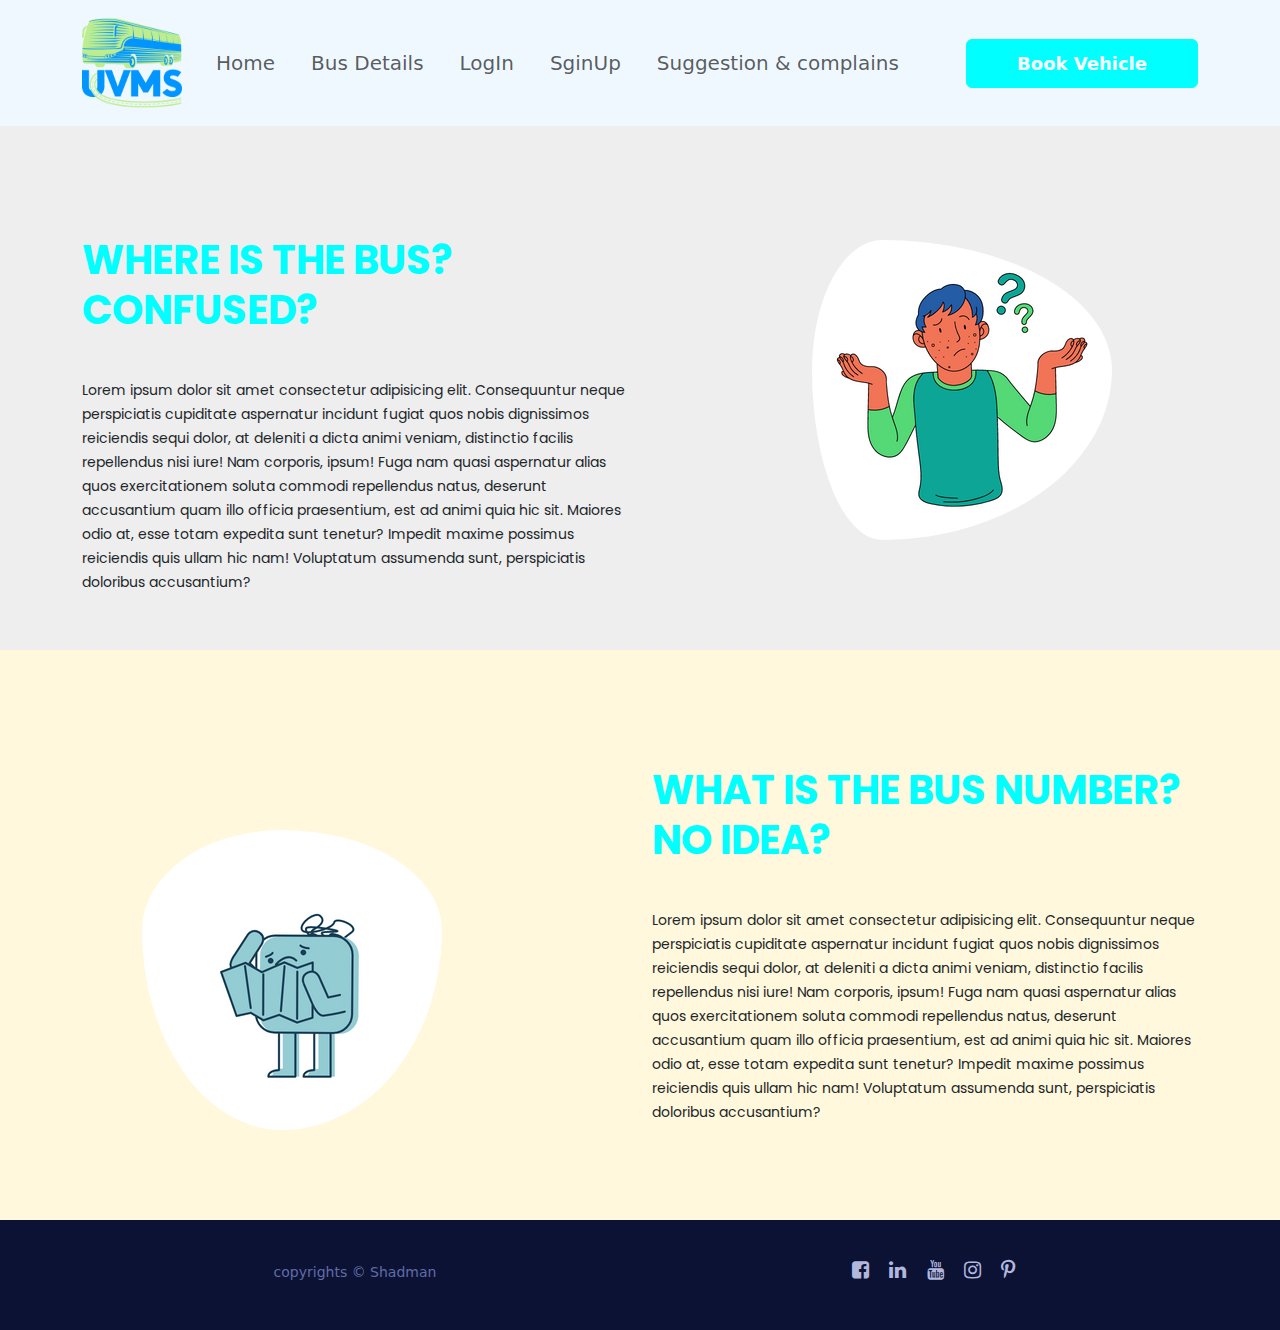
<file: index.html>
<!DOCTYPE html>
<html lang="en">
	<head>
		<meta charset="UTF-8">
		<meta name="viewport" content="width=device-width, initial-scale=1.0">
		<title>UVMS | Home</title>
		<!-- style.css linking here -->
		<link rel="stylesheet" href="css/style.css">
		<!-- font awsome linking here -->
		<link rel="stylesheet" href="https://cdnjs.cloudflare.com/ajax/libs/font-awesome/4.7.0/css/font-awesome.css">
		<!-- google fonts linking here -->
		<link href="https://fonts.googleapis.com/css2?family=Poppins:wght@200;300;400;500;600;700;800;900&display=swap" rel="stylesheet">
		<!-- bootstrap.min.css linking here -->
		<link href="https://cdn.jsdelivr.net/npm/bootstrap@5.2.3/dist/css/bootstrap.min.css" rel="stylesheet">
	</head>
	<body>
		<!-- header section code start -->
		<header class="header">
			<nav class="navbar navbar-expand-lg">
				<div class="container">
					<a class="navbar-brand" href="index.html"><img src="images/bus.png" alt=""></a>
					<div class="collapse navbar-collapse" id="navbarSupportedContent">
						<ul class="navbar-nav me-auto mb-2 mb-lg-0">
							<li class="nav-item">
								<a class="nav-link" aria-current="page" href="index.html">Home</a>
							</li>
							<li class="nav-item">
								<a class="nav-link" href="details.html">Bus Details</a>
							</li>
							<li class="nav-item">
								<a class="nav-link" href="login.html">LogIn</a>
							</li>
							<li class="nav-item">
								<a class="nav-link" href="sginup.html">SginUp</a>
							</li>
							<li class="nav-item">
								<a class="nav-link" href="#">Suggestion & complains</a>
							</li>
						</ul>
					</div>
					<a href="rent.html"><button type="button" class="btn btn-primary">Book Vehicle</button></a>
				</div>
			</nav>
		</header>
		<!-- header section code end -->
		
		<!-- details section start -->
		<section class="details">
			<div class="container">
				<div class="row">
					<div class="col-lg-6">
						<h2>Where is the bus? Confused?</h2>
						<p>Lorem ipsum dolor sit amet consectetur adipisicing elit. Consequuntur neque perspiciatis cupiditate aspernatur incidunt fugiat quos nobis dignissimos reiciendis sequi dolor, at deleniti a dicta animi veniam, distinctio facilis repellendus nisi iure! Nam corporis, ipsum! Fuga nam quasi aspernatur alias quos exercitationem soluta commodi repellendus natus, deserunt accusantium quam illo officia praesentium, est ad animi quia hic sit. Maiores odio at, esse totam expedita sunt tenetur? Impedit maxime possimus reiciendis quis ullam hic nam! Voluptatum assumenda sunt, perspiciatis doloribus accusantium?</p>
					</div>
					<div class="col-lg-6">
						<img src="images/1.png" alt="Confused" class="img">
					</div>
				</div>
			</div>
		</section>
		<!-- details section end -->
		<!-- bus section start -->
		<section class="bus">
			<div class="container">
				<div class="row">
					<div class="col-lg-6">
						<img src="images/2.png" alt="Confused" class="img">
					</div>
					<div class="col-lg-6">
						<h2>What is the bus number? No Idea?</h2>
						<p>Lorem ipsum dolor sit amet consectetur adipisicing elit. Consequuntur neque perspiciatis cupiditate aspernatur incidunt fugiat quos nobis dignissimos reiciendis sequi dolor, at deleniti a dicta animi veniam, distinctio facilis repellendus nisi iure! Nam corporis, ipsum! Fuga nam quasi aspernatur alias quos exercitationem soluta commodi repellendus natus, deserunt accusantium quam illo officia praesentium, est ad animi quia hic sit. Maiores odio at, esse totam expedita sunt tenetur? Impedit maxime possimus reiciendis quis ullam hic nam! Voluptatum assumenda sunt, perspiciatis doloribus accusantium?</p>
					</div>
				</div>
			</div>
		</section>
		<!-- bus section start -->
		<!-- footer section start -->
		<footer class="footer">
			<div class="container">
				<div class="row">
					<div class="col-lg-6">
						<p>copyrights &copy; Shadman</p>
					</div>
					<div class="col-lg-6">
						<ul class="footer-inner">
							<li><a href="https://www.facebook.com/"><i class="fa fa-facebook-square"></i></a></li>
							<li><a href="https://www.linkedin.com/"><i class="fa fa-linkedin"></i></a></li>
							<li><a href="https://www.youtube.com/"><i class="fa fa-youtube"></i></a></li>
							<li><a href="https://www.instagram.com/"><i class="fa fa-instagram"></i></a></li>
							<li><a href="https://www.pinterest.com/"><i class="fa fa-pinterest-p"></i></a></li>
						</ul>
					</div>
				</div>
			</div>
		</footer>
		<!-- footer section end -->
		<!-- bootstrap.bundle.min.js linking here -->
		<script src="https://cdn.jsdelivr.net/npm/bootstrap@5.2.3/dist/js/bootstrap.bundle.min.js"></script>
	</body>
</html>
</file>
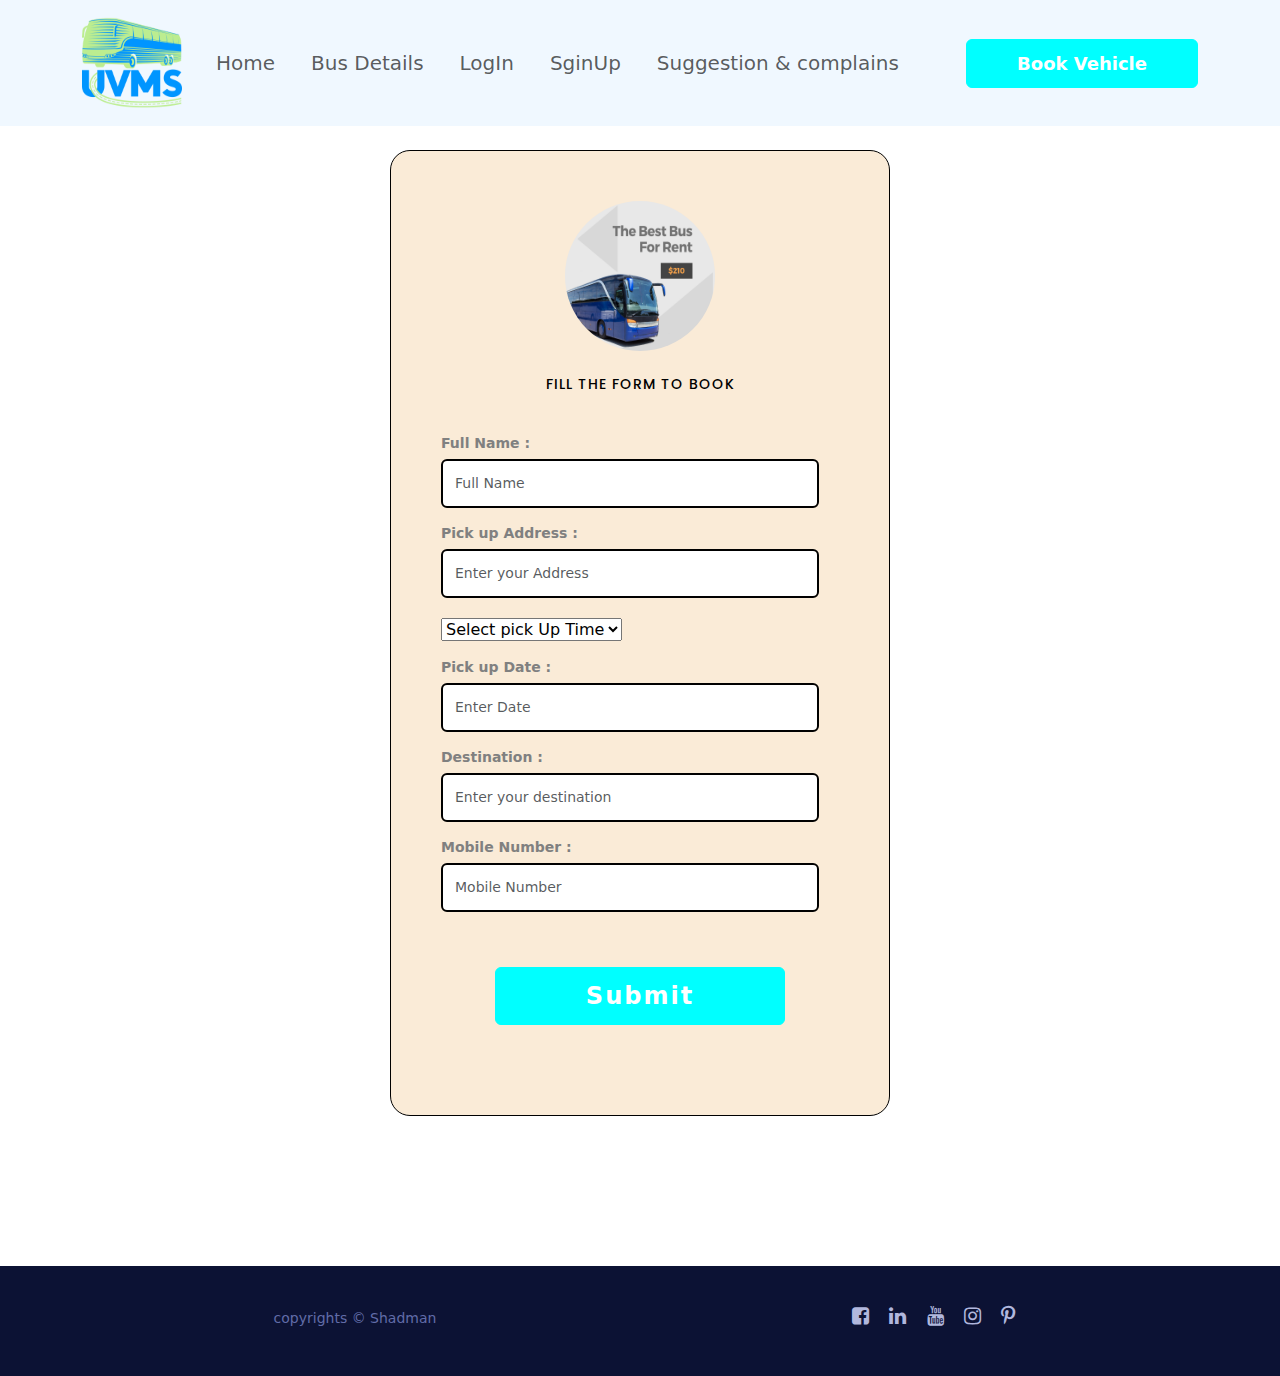
<file: book.html>
<!DOCTYPE html>
<html lang="en">
	<head>
		<meta charset="UTF-8">
		<meta name="viewport" content="width=device-width, initial-scale=1.0">
		<title>Book | UVMS</title>
		<!-- style.css linking here -->
		<link rel="stylesheet" href="css/style.css">
		<!-- book.css linking here -->
		<link rel="stylesheet" href="css/book.css">
		<!-- rent.css linking here -->
		<link rel="stylesheet" href="css/rent.css">
		<!-- font family linking here -->
		<link href="https://fonts.googleapis.com/css2?family=Poppins:wght@200;300;400;500;600;700;800;900&display=swap" rel="stylesheet">
		<!-- bootstrap.min.css linking here -->
		<link href="https://cdn.jsdelivr.net/npm/bootstrap@5.2.3/dist/css/bootstrap.min.css" rel="stylesheet">
		<!-- font awsome linking here -->
		<link rel="stylesheet" href="https://cdnjs.cloudflare.com/ajax/libs/font-awesome/4.7.0/css/font-awesome.css">
	</head>
	<body>
		<!-- header section code start -->
		<header class="header">
			<nav class="navbar navbar-expand-lg">
				<div class="container">
					<a class="navbar-brand" href="index.html"><img src="images/bus.png" alt=""></a>
					<div class="collapse navbar-collapse" id="navbarSupportedContent">
						<ul class="navbar-nav me-auto mb-2 mb-lg-0">
							<li class="nav-item">
								<a class="nav-link" aria-current="page" href="index.html">Home</a>
							</li>
							<li class="nav-item">
								<a class="nav-link" href="details.html">Bus Details</a>
							</li>
							<li class="nav-item">
								<a class="nav-link" href="login.html">LogIn</a>
							</li>
							<li class="nav-item">
								<a class="nav-link" href="sginup.html">SginUp</a>
							</li>
							<li class="nav-item">
								<a class="nav-link" href="#">Suggestion & complains</a>
							</li>
						</ul>
					</div>
					<a href="rent.html"><button type="button" class="btn btn-primary">Book Vehicle</button></a>
				</div>
			</nav>
		</header>
		<!-- header section code end -->
		<section class="login-section">
			<div class="login-box">
				<div class="avater">
					<img src="images/1b.png" alt="Log-in page" class="avater">
				</div>
				<h2>Fill The Form To Book</h2>
				<form action="" class="login-form">
					<div class="form-group">
						<label for="">Full Name :</label>
						<input type="text" placeholder="Full Name" name="fullname" class="form-control">
					</div>
					<div class="form-group">
						<label for="">Pick up Address :</label>
						<input type="text" placeholder="Enter your Address" name="pickup" class="form-control">
					</div>
					<div class="devision">
						<select name="time" id="">
							<option value="0">Select pick Up Time</option>
							<option value="1">1</option>
							<option value="2">2</option>
							<option value="3">3</option>
							<option value="4">4</option>
							<option value="5">5</option>
							<option value="6">6</option>
							<option value="7">7</option>
							<option value="8">8</option>
							<option value="1">9</option>
							<option value="2">10</option>
							<option value="3">11</option>
							<option value="4">12</option>
							<option value="5">13</option>
							<option value="6">14</option>
							<option value="7">15</option>
							<option value="8">16</option>
							<option value="1">17</option>
							<option value="2">18</option>
							<option value="3">19</option>
							<option value="4">20</option>
							<option value="5">21</option>
							<option value="6">22</option>
							<option value="7">23</option>
							<option value="8">00</option>
						</select>
					</div>
					<div class="form-group">
						<label for="">Pick up Date :</label>
						<input type="text" placeholder="Enter Date" name="date" class="form-control">
					</div>
					<div class="form-group">
						<label for="">Destination :</label>
						<input type="text" placeholder="Enter your destination" name="destination" class="form-control">
					</div>
					<div class="form-group">
						<label for="">Mobile Number :</label>
						<input type="text" placeholder="Mobile Number" name="mobile" class="form-control">
					</div>
					<div class="button">
						<a href="#"><button type="button" class="btn btn-primary">Submit</button></a>
					</div>
				</form>
			</div>
		</section>
		<!-- footer section start -->
		<footer class="footer">
			<div class="container">
				<div class="row">
					<div class="col-lg-6">
						<p>copyrights &copy; Shadman</p>
					</div>
					<div class="col-lg-6">
						<ul class="footer-inner">
							<li><a href="https://www.facebook.com/"><i class="fa fa-facebook-square"></i></a></li>
							<li><a href="https://www.linkedin.com/"><i class="fa fa-linkedin"></i></a></li>
							<li><a href="https://www.youtube.com/"><i class="fa fa-youtube"></i></a></li>
							<li><a href="https://www.instagram.com/"><i class="fa fa-instagram"></i></a></li>
							<li><a href="https://www.pinterest.com/"><i class="fa fa-pinterest-p"></i></a></li>
						</ul>
					</div>
				</div>
			</div>
		</footer>
		<!-- footer section end -->
	</body>
</html>
</file>
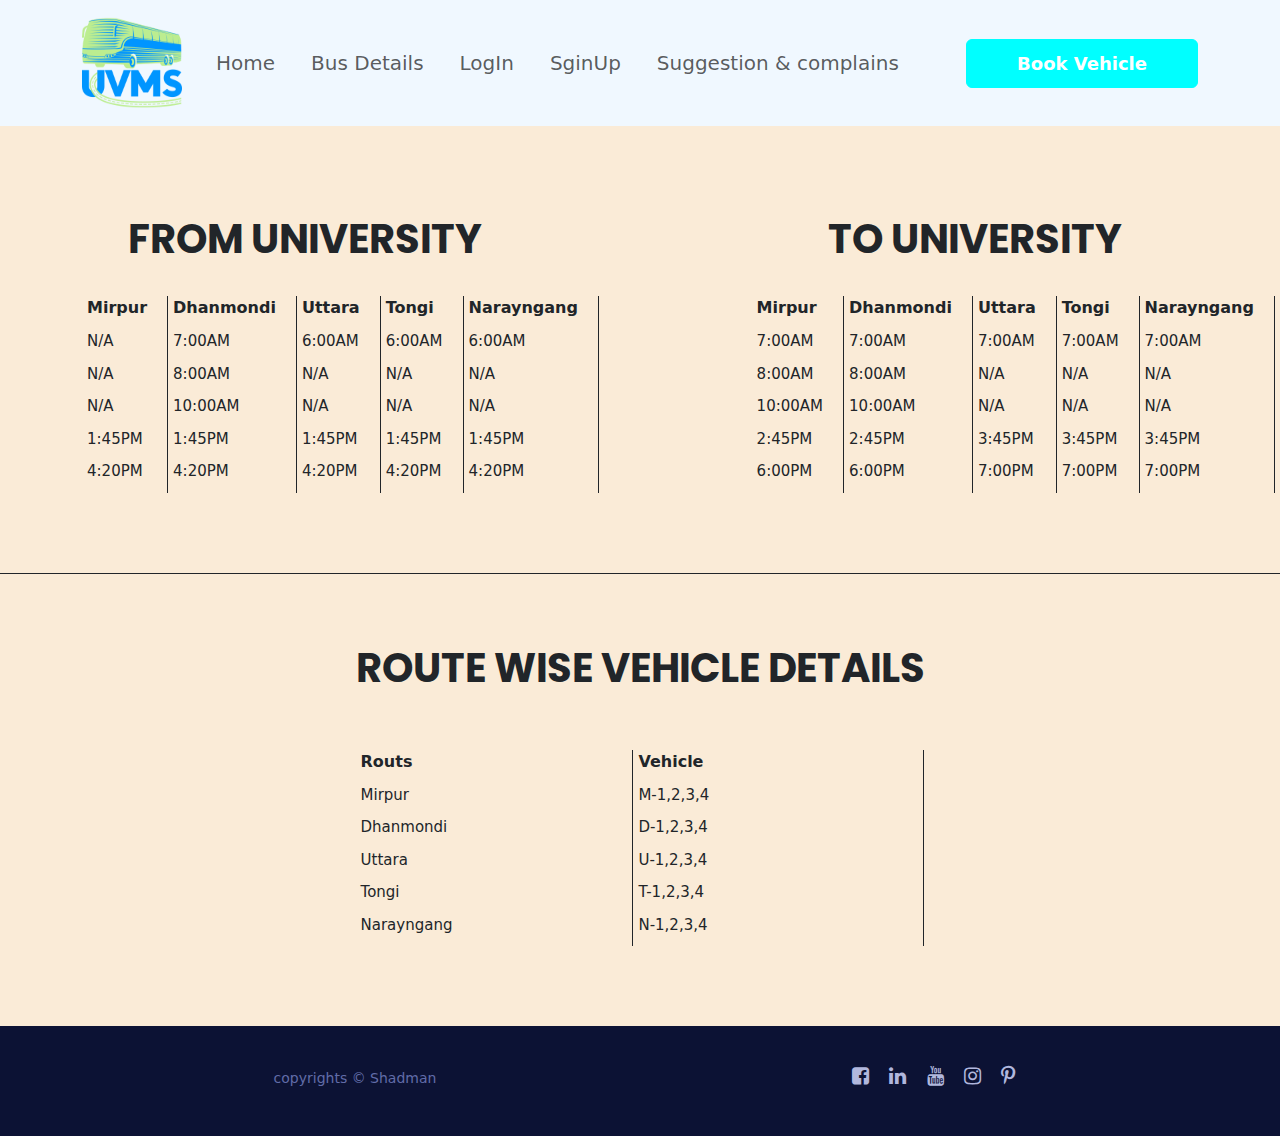
<file: details.html>
<!DOCTYPE html>
<html lang="en">
	<head>
		<meta charset="UTF-8">
		<meta name="viewport" content="width=device-width, initial-scale=1.0">
		<title>Details | UVMS</title>
		<!-- details.css linking here -->
		<link rel="stylesheet" href="css/details.css">
		<!-- style.css linking here -->
		<link rel="stylesheet" href="css/style.css">
		<!-- font awsome linking here -->
		<link rel="stylesheet" href="https://cdnjs.cloudflare.com/ajax/libs/font-awesome/4.7.0/css/font-awesome.css">
		<!-- google fonts linking here -->
		<link href="https://fonts.googleapis.com/css2?family=Poppins:wght@200;300;400;500;600;700;800;900&display=swap" rel="stylesheet">
		<!-- bootstrap.min.css linking here -->
		<link href="https://cdn.jsdelivr.net/npm/bootstrap@5.2.3/dist/css/bootstrap.min.css" rel="stylesheet">
	</head>
	<body>
		<!-- header section code start -->
		<header class="header">
			<nav class="navbar navbar-expand-lg">
				<div class="container">
					<a class="navbar-brand" href="index.html"><img src="images/bus.png" alt=""></a>
					<div class="collapse navbar-collapse" id="navbarSupportedContent">
						<ul class="navbar-nav me-auto mb-2 mb-lg-0">
							<li class="nav-item">
								<a class="nav-link" aria-current="page" href="index.html">Home</a>
							</li>
							<li class="nav-item">
								<a class="nav-link" href="details.html">Bus Details</a>
							</li>
							<li class="nav-item">
								<a class="nav-link" href="login.html">LogIn</a>
							</li>
							<li class="nav-item">
								<a class="nav-link" href="sginup.html">SginUp</a>
							</li>
							<li class="nav-item">
								<a class="nav-link" href="#">Suggestion & complains</a>
							</li>
						</ul>
					</div>
					<a href="rent.html"><button type="button" class="btn btn-primary">Book Vehicle</button></a>
				</div>
			</nav>
		</header>
		<!-- header section code end -->
		<!-- details section start -->
		<section class="detail">
			<div class="container">
				<div class="row">
					<div class="col-lg-12">
						<div class="box1">
							<h1>From University</h1>
							<table>
								<thead>
									<td>Mirpur</td>
									<td>Dhanmondi</td>
									<td>Uttara</td>
									<td>Tongi</td>
									<td>Narayngang</td>
								</thead>
								<tbody>
									<tr>
										<td>N/A</td>
										<td>7:00AM</td>
										<td>6:00AM</td>
										<td>6:00AM</td>
										<td>6:00AM</td>
									</tr>
									<tr>
										<td>N/A</td>
										<td>8:00AM</td>
										<td>N/A</td>
										<td>N/A</td>
										<td>N/A</td>
									</tr>
									<tr>
										<td>N/A</td>
										<td>10:00AM</td>
										<td>N/A</td>
										<td>N/A</td>
										<td>N/A</td>
									</tr>
									<tr>
										<td>1:45PM</td>
										<td>1:45PM</td>
										<td>1:45PM</td>
										<td>1:45PM</td>
										<td>1:45PM</td>
									</tr>
									<tr>
										<td>4:20PM</td>
										<td>4:20PM</td>
										<td>4:20PM</td>
										<td>4:20PM</td>
										<td>4:20PM</td>
									</tr>
								</tbody>
							</table>
						</div>
						<div class="box2">
							<h1>To University</h1>
							<table>
								<thead>
									<td>Mirpur</td>
									<td>Dhanmondi</td>
									<td>Uttara</td>
									<td>Tongi</td>
									<td>Narayngang</td>
								</thead>
								<tbody>
									<tr>
										<td>7:00AM</td>
										<td>7:00AM</td>
										<td>7:00AM</td>
										<td>7:00AM</td>
										<td>7:00AM</td>
									</tr>
									<tr>
										<td>8:00AM</td>
										<td>8:00AM</td>
										<td>N/A</td>
										<td>N/A</td>
										<td>N/A</td>
									</tr>
									<tr>
										<td>10:00AM</td>
										<td>10:00AM</td>
										<td>N/A</td>
										<td>N/A</td>
										<td>N/A</td>
									</tr>
									<tr>
										<td>2:45PM</td>
										<td>2:45PM</td>
										<td>3:45PM</td>
										<td>3:45PM</td>
										<td>3:45PM</td>
									</tr>
									<tr>
										<td>6:00PM</td>
										<td>6:00PM</td>
										<td>7:00PM</td>
										<td>7:00PM</td>
										<td>7:00PM</td>
									</tr>
								</tbody>
							</table>
						</div>
					</div>
				</div>
			</div>
		</section>
		<!-- details section end -->

		<!-- route section start -->
		<section class="route">
			<div class="container">
				<div class="row">
					<div class="col-lg-12">
						<div class="box3">
							<h1>route wise vehicle details</h1>
						</div>
						<div class="box4">
							<table>
								<thead>
									<td>routs</td>
									<td>Vehicle</td>
								</thead>
								<tbody>
									<tr>
										<td>Mirpur</td>
										<td>m-1,2,3,4</td>
									</tr>
									<tr>
										<td>Dhanmondi</td>
										<td>d-1,2,3,4</td>
									</tr>
									<tr>
										<td>Uttara</td>
										<td>u-1,2,3,4</td>
									</tr>
									<tr>
										<td>Tongi</td>
										<td>t-1,2,3,4</td>
									</tr>
									<tr>
										<td>Narayngang</td>
										<td>n-1,2,3,4</td>
									</tr>
								</tbody>
							</table>
						</div>
					</div>
				</div>
			</div>
		</section>
		<!-- route section end -->
		<!-- footer section start -->
		<footer class="footer">
			<div class="container">
				<div class="row">
					<div class="col-lg-6">
						<p>copyrights &copy; Shadman</p>
					</div>
					<div class="col-lg-6">
						<ul class="footer-inner">
							<li><a href="https://www.facebook.com/"><i class="fa fa-facebook-square"></i></a></li>
							<li><a href="https://www.linkedin.com/"><i class="fa fa-linkedin"></i></a></li>
							<li><a href="https://www.youtube.com/"><i class="fa fa-youtube"></i></a></li>
							<li><a href="https://www.instagram.com/"><i class="fa fa-instagram"></i></a></li>
							<li><a href="https://www.pinterest.com/"><i class="fa fa-pinterest-p"></i></a></li>
						</ul>
					</div>
				</div>
			</div>
		</footer>
		<!-- footer section end -->
		<!-- bootstrap.bundle.min.js linking here -->
		<script src="https://cdn.jsdelivr.net/npm/bootstrap@5.2.3/dist/js/bootstrap.bundle.min.js"></script>
	</body>
</html>
</file>
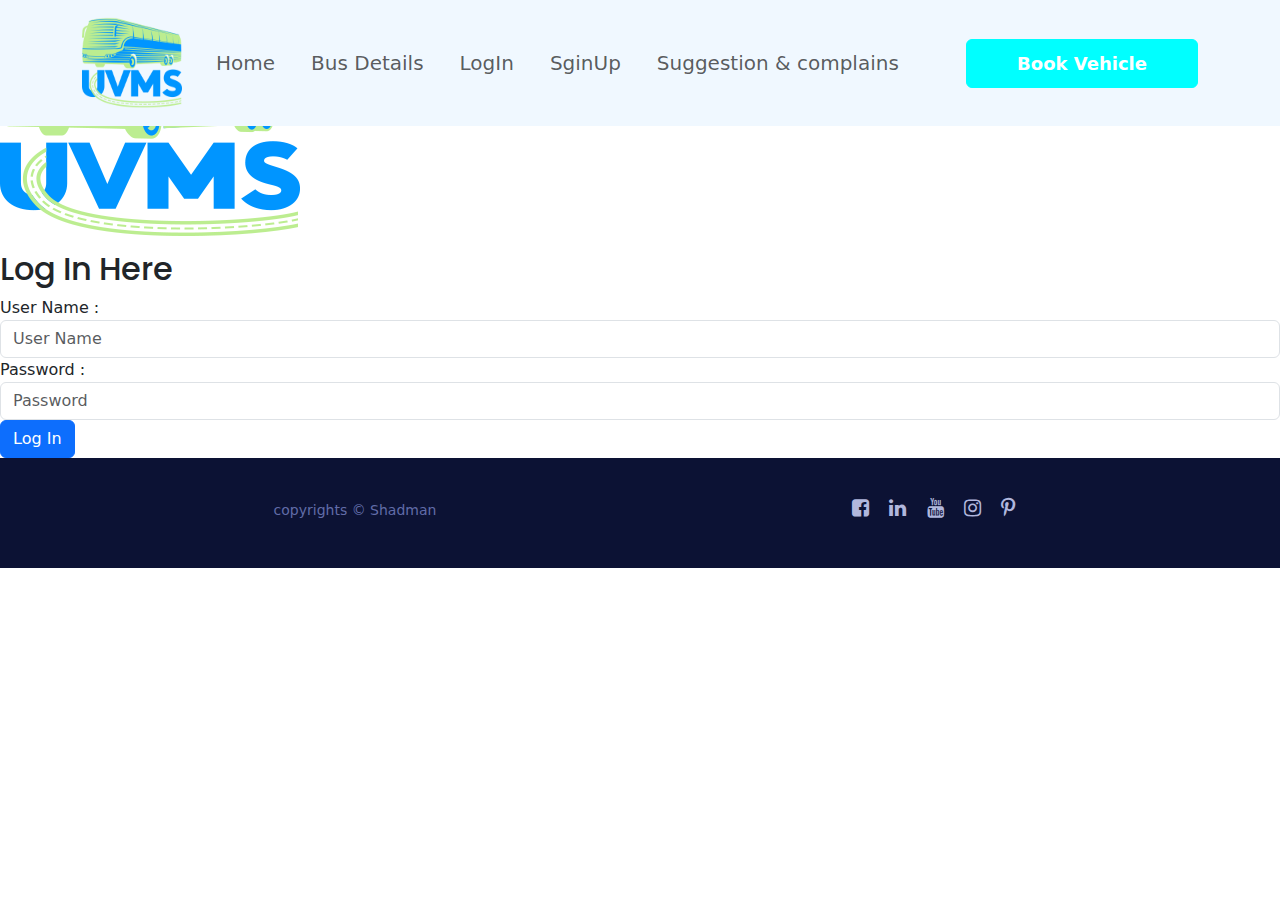
<file: login.html>
<!DOCTYPE html>
<html lang="en">
	<head>
		<meta charset="UTF-8">
		<meta name="viewport" content="width=device-width, initial-scale=1.0">
		<title>Book | UVMS</title>
		<!-- sginup.css linking here -->
		<link rel="stylesheet" href="css/sginup.css">
		<!-- style.css linking here -->
		<link rel="stylesheet" href="css/style.css">
		<!-- font family linking here -->
		<link href="https://fonts.googleapis.com/css2?family=Poppins:wght@200;300;400;500;600;700;800;900&display=swap" rel="stylesheet">
		<!-- bootstrap.min.css linking here -->
		<link href="https://cdn.jsdelivr.net/npm/bootstrap@5.2.3/dist/css/bootstrap.min.css" rel="stylesheet">
		<!-- font awsome linking here -->
		<link rel="stylesheet" href="https://cdnjs.cloudflare.com/ajax/libs/font-awesome/4.7.0/css/font-awesome.css">
	</head>
	<body>
		<!-- header section code start -->
		<header class="header">
			<nav class="navbar navbar-expand-lg">
				<div class="container">
					<a class="navbar-brand" href="index.html"><img src="images/bus.png" alt=""></a>
					<div class="collapse navbar-collapse" id="navbarSupportedContent">
						<ul class="navbar-nav me-auto mb-2 mb-lg-0">
							<li class="nav-item">
								<a class="nav-link" aria-current="page" href="index.html">Home</a>
							</li>
							<li class="nav-item">
								<a class="nav-link" href="details.html">Bus Details</a>
							</li>
							<li class="nav-item">
								<a class="nav-link" href="login.html">LogIn</a>
							</li>
							<li class="nav-item">
								<a class="nav-link" href="sginup.html">SginUp</a>
							</li>
							<li class="nav-item">
								<a class="nav-link" href="#">Suggestion & complains</a>
							</li>
						</ul>
					</div>
					<a href="rent.html"><button type="button" class="btn btn-primary">Book Vehicle</button></a>
				</div>
			</nav>
		</header>
		<!-- header section code end -->
		<section class="login-section">
			<div class="login-box">
				<div class="avater">
					<img src="images/bus.png" alt="Log-in page" class="avater">
				</div>
				<h2>Log In Here</h2>
				<form action="" class="login-form">
					<div class="form-group">
						<label for="">User Name :</label>
						<input type="text" placeholder="User Name" name="username" class="form-control">
					</div>
					<div class="form-group">
						<label for="">Password :</label>
						<input type="password" placeholder="Password" name="password" class="form-control">
					</div>
					<div class="button">
						<a href="#"><button type="button"  class="btn btn-primary">Log In</button></a>
					</div>
				</form>
			</div>
		</section>
		<!-- footer section start -->
		<footer class="footer">
			<div class="container">
				<div class="row">
					<div class="col-lg-6">
						<p>copyrights &copy; Shadman</p>
					</div>
					<div class="col-lg-6">
						<ul class="footer-inner">
							<li><a href="https://www.facebook.com/"><i class="fa fa-facebook-square"></i></a></li>
							<li><a href="https://www.linkedin.com/"><i class="fa fa-linkedin"></i></a></li>
							<li><a href="https://www.youtube.com/"><i class="fa fa-youtube"></i></a></li>
							<li><a href="https://www.instagram.com/"><i class="fa fa-instagram"></i></a></li>
							<li><a href="https://www.pinterest.com/"><i class="fa fa-pinterest-p"></i></a></li>
						</ul>
					</div>
				</div>
			</div>
		</footer>
		<!-- footer section end -->
	</body>
</html>
</file>
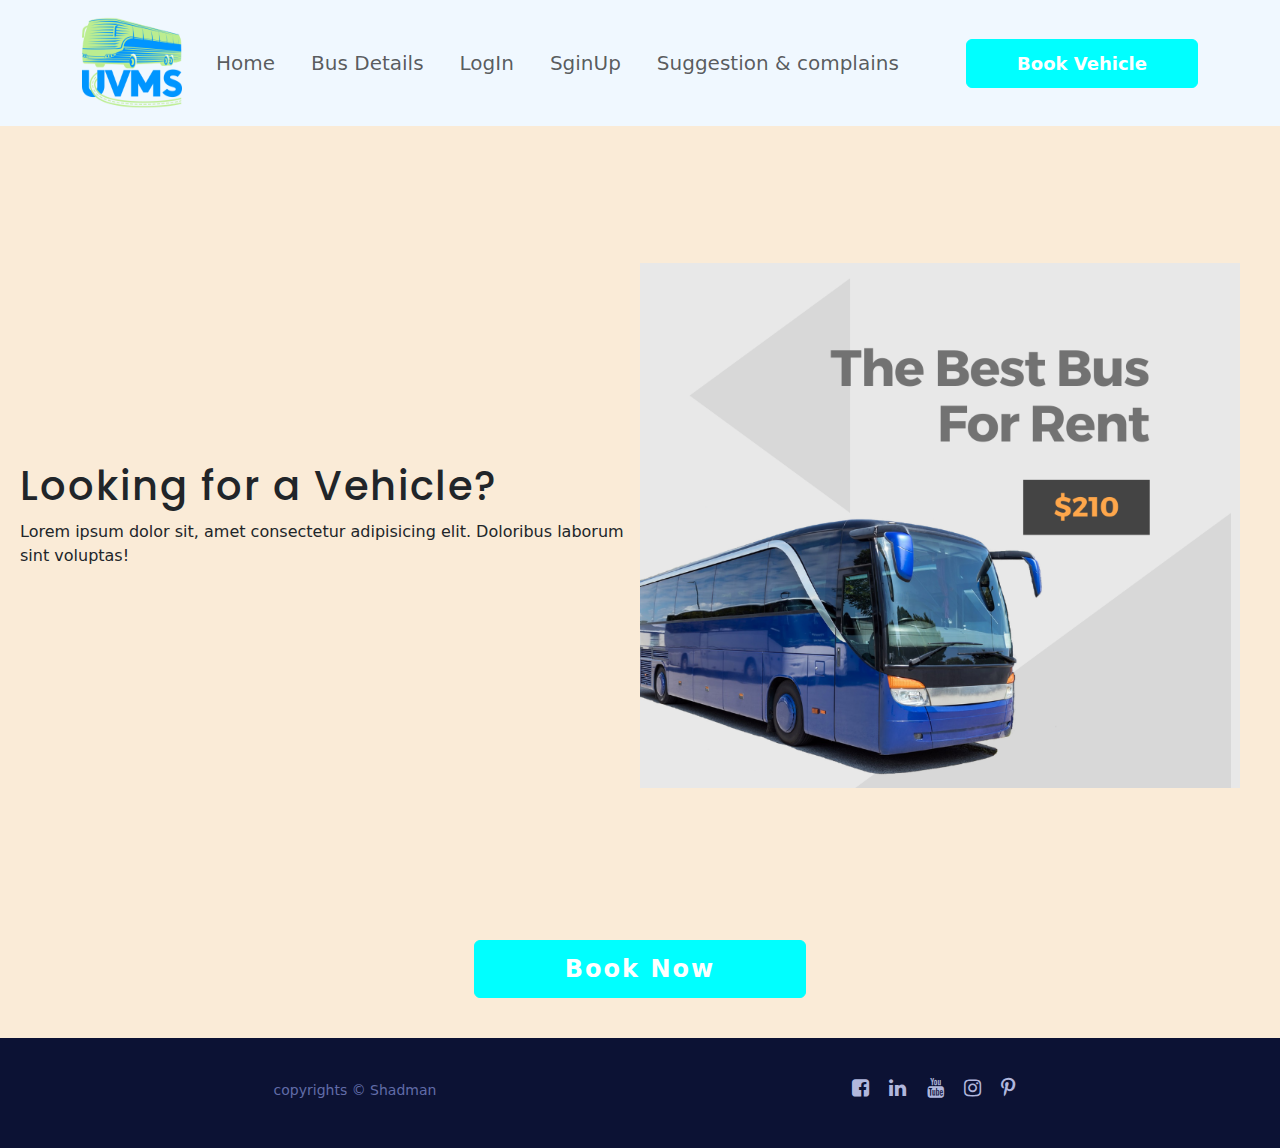
<file: rent.html>
<!DOCTYPE html>
<html lang="en">
	<head>
		<meta charset="UTF-8">
		<meta name="viewport" content="width=device-width, initial-scale=1.0">
		<title>Rent | UVMS</title>
		<!-- style.css linking here -->
		<link rel="stylesheet" href="css/style.css">
		<!-- rent.css linking here -->
		<link rel="stylesheet" href="css/rent.css">
		<!-- font family linking here -->
		<link href="https://fonts.googleapis.com/css2?family=Poppins:wght@200;300;400;500;600;700;800;900&display=swap" rel="stylesheet">
		<!-- bootstrap.min.css linking here -->
		<link href="https://cdn.jsdelivr.net/npm/bootstrap@5.2.3/dist/css/bootstrap.min.css" rel="stylesheet">
		<!-- font awsome linking here -->
		<link rel="stylesheet" href="https://cdnjs.cloudflare.com/ajax/libs/font-awesome/4.7.0/css/font-awesome.css">
	</head>
	<body>
		<!-- header section code start -->
		<header class="header">
			<nav class="navbar navbar-expand-lg">
				<div class="container">
					<a class="navbar-brand" href="index.html"><img src="images/bus.png" alt=""></a>
					<div class="collapse navbar-collapse" id="navbarSupportedContent">
						<ul class="navbar-nav me-auto mb-2 mb-lg-0">
							<li class="nav-item">
								<a class="nav-link" aria-current="page" href="index.html">Home</a>
							</li>
							<li class="nav-item">
								<a class="nav-link" href="details.html">Bus Details</a>
							</li>
							<li class="nav-item">
								<a class="nav-link" href="login.html">LogIn</a>
							</li>
							<li class="nav-item">
								<a class="nav-link" href="sginup.html">SginUp</a>
							</li>
							<li class="nav-item">
								<a class="nav-link" href="#">Suggestion & complains</a>
							</li>
						</ul>
					</div>
					<a href="rent.html"><button type="button" class="btn btn-primary">Book Vehicle</button></a>
				</div>
			</nav>
		</header>
		<!-- header section code end -->
		<section class="home">
			<div class="text">
				<h1>Looking for a Vehicle?</h1>
				<p>Lorem ipsum dolor sit, amet consectetur adipisicing elit. Doloribus laborum sint voluptas!</p>
			</div>
			<div class="img">
				<img src="images/1b.png" alt="">
			</div>
		</section>
		<section class="button">
			<div class="container">
				<div class="row">
					<div class="col-lg-12">
						<a href="book.html"><button type="button" class="btn btn-primary">Book Now</button></a>
					</div>
				</div>
			</div>
		</section>
		<!-- footer section code start -->
		<footer class="footer">
			<div class="container">
				<div class="row">
					<div class="col-lg-6">
						<p>copyrights &copy; Shadman</p>
					</div>
					<div class="col-lg-6">
						<ul class="footer-inner">
							<li><a href="https://www.facebook.com/"><i class="fa fa-facebook-square"></i></a></li>
							<li><a href="https://www.linkedin.com/"><i class="fa fa-linkedin"></i></a></li>
							<li><a href="https://www.youtube.com/"><i class="fa fa-youtube"></i></a></li>
							<li><a href="https://www.instagram.com/"><i class="fa fa-instagram"></i></a></li>
							<li><a href="https://www.pinterest.com/"><i class="fa fa-pinterest-p"></i></a></li>
						</ul>
					</div>
				</div>
			</div>
		</footer>
		<!-- footer section code end -->
		<!-- bootstrap.bundle.min.js linking here -->
		<script src="https://cdn.jsdelivr.net/npm/bootstrap@5.2.3/dist/js/bootstrap.bundle.min.js"></script>
	</body>
</html>
</file>
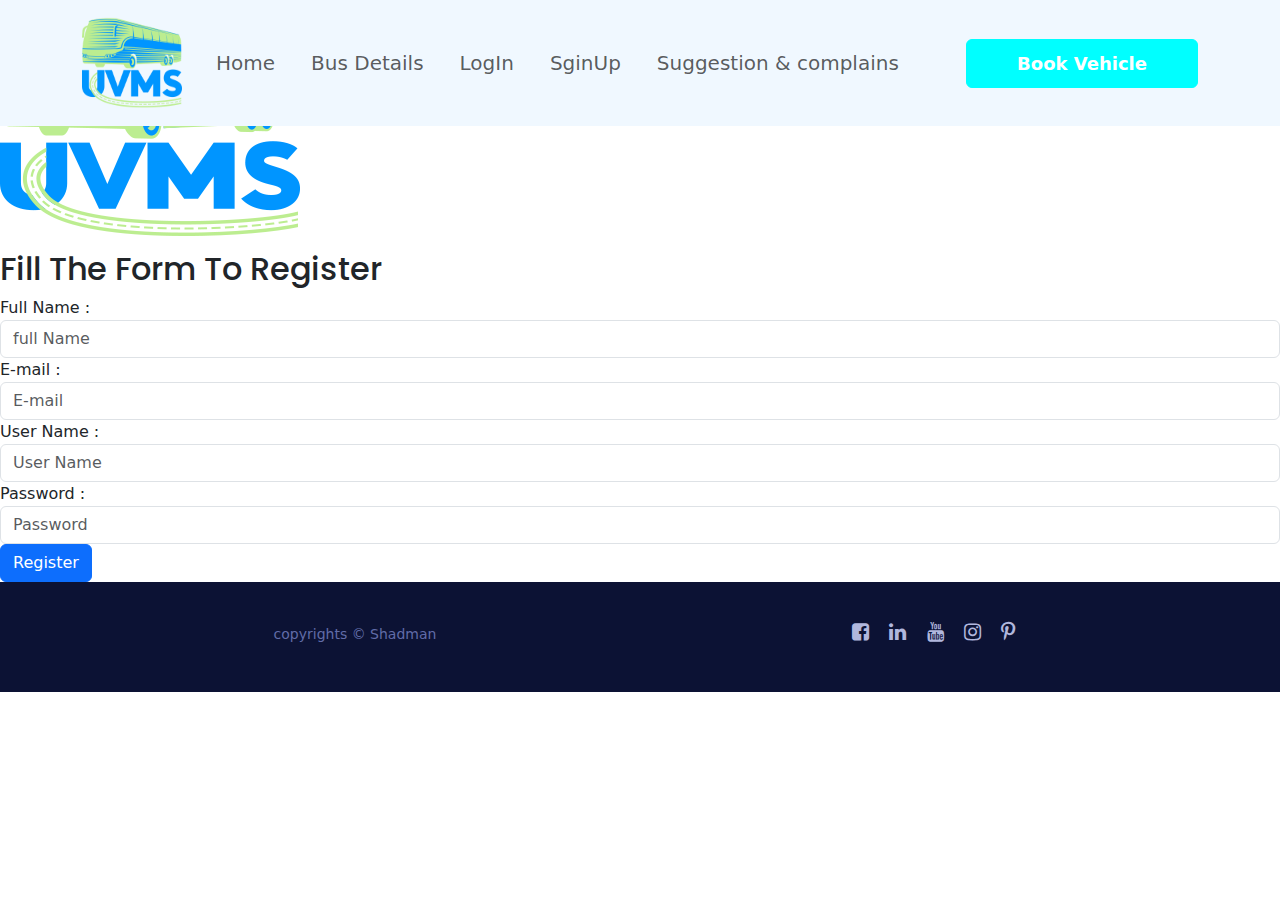
<file: sginup.html>
<!DOCTYPE html>
<html lang="en">
	<head>
		<meta charset="UTF-8">
		<meta name="viewport" content="width=device-width, initial-scale=1.0">
		<title>Book | UVMS</title>
		<!-- sginup.css linking here -->
		<link rel="stylesheet" href="css/sginup.css">
		<!-- style.css linking here -->
		<link rel="stylesheet" href="css/style.css">
		<!-- font family linking here -->
		<link href="https://fonts.googleapis.com/css2?family=Poppins:wght@200;300;400;500;600;700;800;900&display=swap" rel="stylesheet">
		<!-- bootstrap.min.css linking here -->
		<link href="https://cdn.jsdelivr.net/npm/bootstrap@5.2.3/dist/css/bootstrap.min.css" rel="stylesheet">
		<!-- font awsome linking here -->
		<link rel="stylesheet" href="https://cdnjs.cloudflare.com/ajax/libs/font-awesome/4.7.0/css/font-awesome.css">
	</head>
	<body>
		<!-- header section code start -->
		<header class="header">
			<nav class="navbar navbar-expand-lg">
				<div class="container">
					<a class="navbar-brand" href="index.html"><img src="images/bus.png" alt=""></a>
					<div class="collapse navbar-collapse" id="navbarSupportedContent">
						<ul class="navbar-nav me-auto mb-2 mb-lg-0">
							<li class="nav-item">
								<a class="nav-link" aria-current="page" href="index.html">Home</a>
							</li>
							<li class="nav-item">
								<a class="nav-link" href="details.html">Bus Details</a>
							</li>
							<li class="nav-item">
								<a class="nav-link" href="login.html">LogIn</a>
							</li>
							<li class="nav-item">
								<a class="nav-link" href="sginup.html">SginUp</a>
							</li>
							<li class="nav-item">
								<a class="nav-link" href="#">Suggestion & complains</a>
							</li>
						</ul>
					</div>
					<a href="rent.html"><button type="button" class="btn btn-primary">Book Vehicle</button></a>
				</div>
			</nav>
		</header>
		<!-- header section code end -->
		<section class="login-section">
			<div class="login-box">
				<div class="avater">
					<img src="images/bus.png" alt="Log-in page" class="avater">
				</div>
				<h2>Fill The Form To Register</h2>
				<form action="" class="login-form">
					<div class="form-group">
						<label for="">Full Name :</label>
						<input type="text" placeholder="full Name" name="fullname" class="form-control">
					</div>
					<div class="form-group">
						<label for="">E-mail :</label>
						<input type="email" placeholder="E-mail" name="email" class="form-control">
					</div>
					<div class="form-group">
						<label for="">User Name :</label>
						<input type="text" placeholder="User Name" name="username" class="form-control">
					</div>
					<div class="form-group">
						<label for="">Password :</label>
						<input type="password" placeholder="Password" name="password" class="form-control">
					</div>
					<div class="button">
						<a href="#"><button type="button" class="btn btn-primary">Register</button></a>
					</div>
				</form>
			</div>
		</section>
		<!-- footer section start -->
		<footer class="footer">
			<div class="container">
				<div class="row">
					<div class="col-lg-6">
						<p>copyrights &copy; Shadman</p>
					</div>
					<div class="col-lg-6">
						<ul class="footer-inner">
							<li><a href="https://www.facebook.com/"><i class="fa fa-facebook-square"></i></a></li>
							<li><a href="https://www.linkedin.com/"><i class="fa fa-linkedin"></i></a></li>
							<li><a href="https://www.youtube.com/"><i class="fa fa-youtube"></i></a></li>
							<li><a href="https://www.instagram.com/"><i class="fa fa-instagram"></i></a></li>
							<li><a href="https://www.pinterest.com/"><i class="fa fa-pinterest-p"></i></a></li>
						</ul>
					</div>
				</div>
			</div>
		</footer>
		<!-- footer section end -->
	</body>
</html>
</file>
<file: css/style.css>
*{
	padding: 0px;
	margin: 0px;
}
body{
	font-family: 'Poppins', sans-serif;
}
h1, h2, h3, h4, h5, h6{
	font-family: 'Poppins', sans-serif;
}
/*header section code start*/
.header{
	width: 100%;
	background: #F0F8FF;
	position: fixed;
	z-index: 1000;
	top: 0;
}
.header .navbar{
	width: 100%;
}
.header .navbar img{
	width: 100px;
	height: 100px;
}
.header .navbar .nav-item{
	margin: 10px;
}
.header .navbar .nav-item .nav-link{
	font-size: 20px;
}
.header .btn{
    padding: 10px 50px;
    background: aqua;
    border: 1px solid aqua;
    transition: 1s;
   	color: #fff;
    font-size: 18px;
    font-weight: 600;
}
.header .btn:hover, .header .btn:focus{
	background: #f2622c;
}
.header .btn a{
	text-decoration: none;
}
/*details section code start*/
.details{
	width: 100%;
	padding: 40px 0px;
	background: #eee;
	padding-top: 200px;
}
.details h2{
	padding: 35px 0px;
	font-size: 40px;
	line-height: 50px;
	font-weight: 700;
	text-transform: uppercase;
	color: #00FFFF;
}
.details p{
	font-size: 14px;
	line-height: 24px;
	font-weight: 400;
	font-family: 'Poppins', sans-serif;
}
.details .img{
	padding: 40px 0px 0px 160px;
	border-radius: 100%;
}

/*bus section code start*/
.bus{
	width: 100%;
	padding: 80px 0px;
	background: #FFF8DC;
}
.bus h2{
	padding: 35px 0px;
	font-size: 40px;
	line-height: 50px;
	font-weight: 700;
	text-transform: uppercase;
	color: #00FFFF;
}
.bus p{
	font-size: 14px;
	line-height: 24px;
	font-weight: 400;
	font-family: 'Poppins', sans-serif;
}
.bus .img{
    padding: 100px 40px 0px 60px;
	border-radius: 100%;
}
/*footer section code start*/
.footer{
	width: 100%;
	padding: 40px 0px 30px;
	background: #0c1234;
}
.footer .footer-inner{
	width: 100%;
	text-align: center;
}
.footer .footer-inner li{
	display: inline-block;
	list-style: none;
}
.footer .footer-inner li i{
	font-size: 20px;
	color: #b1b7dd;
	padding: 0px 15px 0px 0px;
	transition: 1s;

}
.footer .footer-inner li i:hover, .footer .footer-inner li i:focus{
	color: #f2622c;
}

.footer p{
	font-size: 14px;
	line-height: 24px;
	font-weight: 500;
	text-align: center;
	color: #616ca8;
	margin: 0px;
}
</file>
<file: css/book.css>
*{
	padding: 0px;
	margin: 0px;
}
body{
	font-family: 'Poppins', sans-serif;
}
h1, h2, h3, h4, h5, h6{
	font-family: 'Poppins', sans-serif;
}
.login-section{
	width:100%;
}
.login-box{
	 width: 500px;
	 margin: 150px auto;
	 background-color: #FAEBD7;
	 padding: 50px;
	 border-radius: 20px;
	 border: 1.5px solid black;
}
.avater{
	width: 100%;
	text-align: center;
}
.avater img{
	width: 150px;
	height: 150px;
	border-radius: 100%; 
}
.login-box h2{
	text-align: center ;
	font-size: 14px;
	color: #000;
	font-weight: 500;
	text-transform: uppercase;
	letter-spacing:1px;
	padding: 25px 0px;
}
.login-form{
 	width: 100%;	
}
.form-group{
	width: 100%;
	margin: 15px 0px;
}
.form-group label{
	font-size: 14px;
	font-weight: 700;
	color: #808080;
	display: block;
	margin: 0px 0px 5px;
}
.form-group .form-control{
	width: 95%;
    padding: 12px;
    border: 2px solid black;
    font-size: 14px;

}
.form-group .btn{
	padding: 15px 45px;
	background-color: #7CFC00;
	color: #808080;
	font-weight: 700;
	border-radius: 10%;
}
.robot{
	padding: 10px 0px 0px;
}
.devision{
	padding: 5px 0px 0px;
}
</file>
<file: css/rent.css>
*{
	padding: 0px;
	margin: 0px;
}
body{
	font-family: 'Poppins', sans-serif;
}
h1, h2, h3, h4, h5, h6{
	font-family: 'Poppins', sans-serif;
}
/*details section start*/
.home{
	width: 100%;
	min-height: 100vh;
	position: relative;
	background: #FAEBD7;
	display: grid;
	align-items: center;
	grid-template-columns: repeat(2, 1fr);
	padding-top: 150px;
}
.text h1{
	font-size: 40px;
	letter-spacing: 2px;
	margin: 0px 0px 0px 20px;
}
.text p{
	margin: 10px 0px 20px 20px;
}
.img img{
	width: 600px;
	height: 100%;
}
/*button section start*/
.button{
	width: 100%;
	background: #FAEBD7;
	text-align: center;
	padding: 40px 0px;
}
.button .btn{
    padding: 10px 90px;
    background: aqua;
    font-size: 24px;
    letter-spacing: 2px;
    font-weight: 700;
    border: 1px solid aqua;
    transition: 1s;
}
.button .btn:hover, .button .btn:focus{
	background: #f2622c;
}
.button .btn a{
	text-decoration: none;
    color: #000;
}
/*footer section start*/
.footer{
	width: 100%;
	padding: 40px 0px 30px;
	background: #0c1234;
}
.footer .footer-inner{
	width: 100%;
	text-align: center;
}
.footer .footer-inner li{
	display: inline-block;
	list-style: none;
}
.footer .footer-inner li i{
	font-size: 20px;
	color: #b1b7dd;
	padding: 0px 15px 0px 0px;
	transition: 1s;

}
.footer .footer-inner li i:hover, .footer .footer-inner li i:focus{
	color: #f2622c;
}

.footer p{
	font-size: 14px;
	line-height: 24px;
	font-weight: 500;
	text-align: center;
	color: #616ca8;
	margin: 0px;
}
</file>
<file: css/details.css>
*{
	padding: 0px;
	margin: 0px;
}
body{
	font-family: 'Poppins', sans-serif;
}
h1, h2, h3, h4, h5, h6{
	font-family: 'Poppins', sans-serif;
}
/*details section code start*/
.detail{
	width: 100%;
	background: #FAEBD7;
	padding: 180px 0px 80px;
	border-bottom: 1px solid;
}
.box1{
	width: 	40%;
	float: left;
}
.box1 h1{
	font-size: 40px;
	font-weight: 700;
	text-align: center;
	text-transform: uppercase;
	padding: 35px 0px 25px;
}
.box1 table thead td{
	padding: 0px 20px 10px 5px;
    font-size: 16px;
    font-weight: 700;
    border-right: 1px solid;
}
.box1 table tbody td{
	padding: 0px 20px 10px 5px;
    font-size: 15px;
    font-weight: 500;
    border-right: 1px solid;
}
.box2{
	width: 	40%;
	float: right;
}.box2 h1{
	font-size: 40px;
	font-weight: 700;
	text-align: center;
	text-transform: uppercase;
	padding: 35px 0px 25px;
}
.box2 table thead td{
	padding: 0px 20px 10px 5px;
    font-size: 16px;
    font-weight: 700;
    border-right: 1px solid;
}
.box2 table tbody td{
	padding: 0px 20px 10px 5px;
    font-size: 15px;
    font-weight: 500;
    border-right: 1px solid;
}
/*route section code start*/
.route{
	width: 100%;
	background: #FAEBD7;
	padding: 20px 0px 80px;
}
.box3{
	width: 100%;
	text-align: center;
	text-transform: uppercase;
}
.box3 h1{
	font-size: 40px;
	font-weight: 700;
	padding: 50px 0px;
}
.box4{
	width: 100%;
}
.box4 table{
	margin: 0px auto;
}
.box4 table thead td{
	padding: 0px 220px 10px 5px;
    font-size: 16px;
    font-weight: 700;
    text-transform: capitalize;
    border-right: 1px solid;
}
.box4 table tbody td{
	padding: 0px 20px 10px 5px;
    font-size: 15px;
    font-weight: 500;
    text-transform: capitalize;
    border-right: 1px solid;
}
</file>
<file: css/sginup.css>
*{
	padding: -20px;
	margin: 0px;	
}
body{
	background-color: #008B8B;
}
h1, h2, h3, h4, h5, h6{

}
.registration-form{
	position: absolute;
	top: 50%;
	left: 50%;
	transform: translate(-50%, -25.7%);
	width: 500px;
	background-color: #008B8B;
}
.registration-form h1{
	font-size: 40px;
	text-align: center;
	text-transform: uppercase;
	margin: 20px 0px;
}
.registration-form p{
	font-size: 20px;
	margin: 20px 0px;
}
.registration-form input{
	width: 100%;
	font-size: 16px;
	padding: 15px 10px;
	border-top: 0px;
	border-right: 1px solid #008B8B;
	border-bottom: 0px;
	border-left: 1px solid #008B8B;

}
.registration-form .btun{
	width: 100%;
	text-align: center;
}
.registration-form button{
	width: 50%;
	font-size: 14px;
	font-weight: 700;
	margin: 40px 0px;
	padding: 10px 15px;
	border: 0px;
	outline: none;
}
</file>
